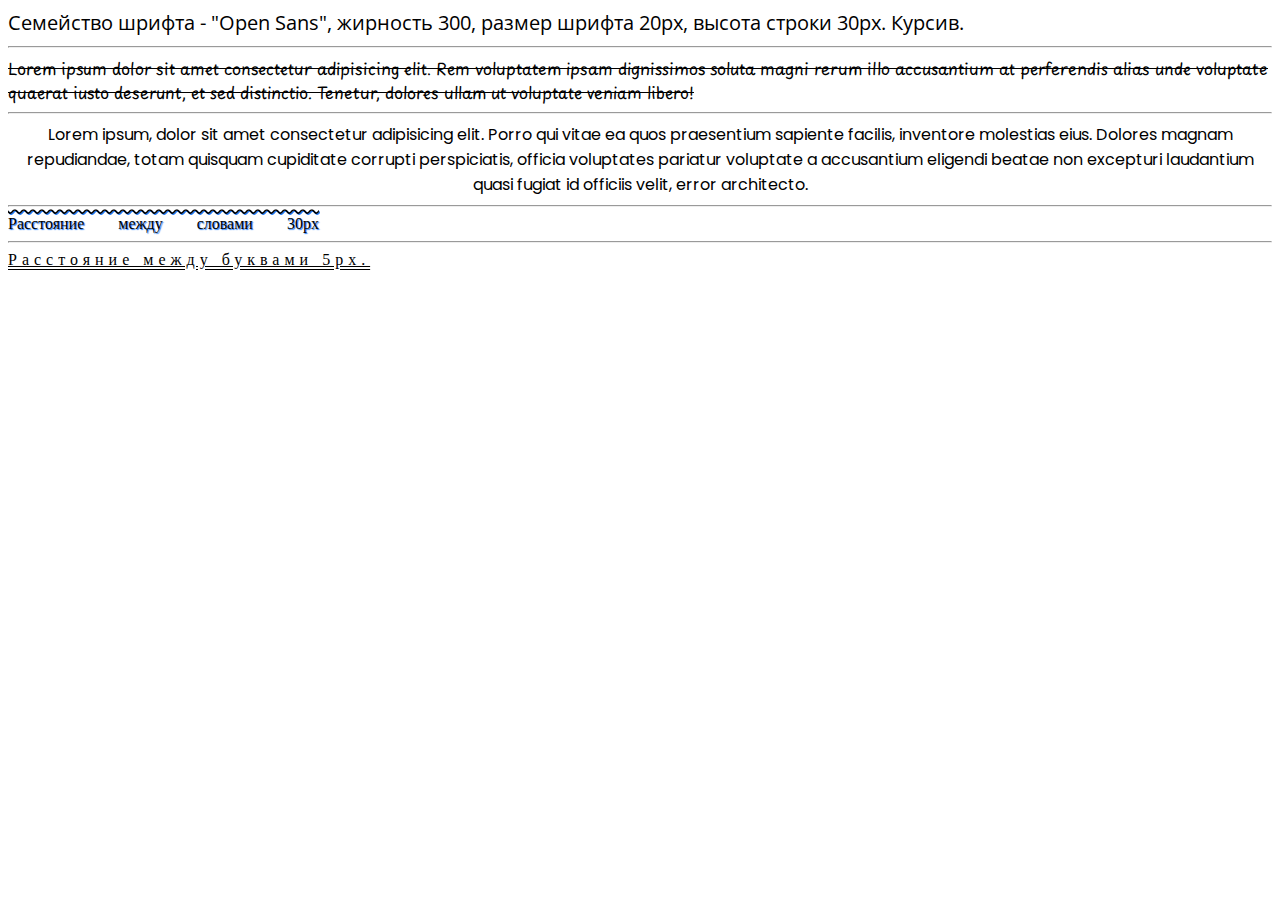
<file: intro-28/index.html>
<!DOCTYPE html>
<html lang="en">

<head>
  <meta charset="UTF-8">
  <meta name="viewport" content="width=device-width, initial-scale=1.0">
  <title>Шрифты</title>
  <link rel="preconnect" href="https://fonts.googleapis.com">
  <link rel="preconnect" href="https://fonts.gstatic.com" crossorigin>
  <link href="https://fonts.googleapis.com/css2?family=Open+Sans:ital,wght@1,300&display=swap" rel="stylesheet">
  <link rel="preconnect" href="https://fonts.googleapis.com">
  <link rel="preconnect" href="https://fonts.gstatic.com" crossorigin>
  <link
    href="https://fonts.googleapis.com/css2?family=Open+Sans:ital,wght@1,300&family=Playpen+Sans:wght@200&display=swap"
    rel="stylesheet">
  <link rel="preconnect" href="https://fonts.googleapis.com">
  <link rel="preconnect" href="https://fonts.gstatic.com" crossorigin>
  <link
    href="https://fonts.googleapis.com/css2?family=Open+Sans:ital,wght@1,300&family=Playpen+Sans:wght@200&family=Poppins:wght@300&family=Sometype+Mono&display=swap"
    rel="stylesheet">

  <link rel="stylesheet" href="css/style.css">

</head>

<body>
  <div class="text1">
    Семейство шрифта - "Open Sans", жирность 300, размер шрифта 20px, высота строки 30px. Курсив.
  </div>
  <hr>
  <div class="text2">
    Lorem ipsum dolor sit amet consectetur adipisicing elit. Rem voluptatem ipsam dignissimos soluta magni rerum illo
    accusantium at perferendis alias unde voluptate quaerat iusto deserunt, et sed distinctio. Tenetur, dolores ullam ut
    voluptate veniam libero!
  </div>
  <hr>
  <div class="text3">
    Lorem ipsum, dolor sit amet consectetur adipisicing elit. Porro qui vitae ea quos praesentium sapiente facilis,
    inventore molestias eius. Dolores magnam repudiandae, totam quisquam cupiditate corrupti perspiciatis, officia
    voluptates pariatur voluptate a accusantium eligendi beatae non excepturi laudantium quasi fugiat id officiis velit,
    error architecto.
  </div>
  <hr>
  <div class="text4">
    Расстояние между словами 30px
  </div>
  <hr>
  <div class="text5">
    Расстояние между буквами 5px.
  </div>
</body>

</html>
</file>
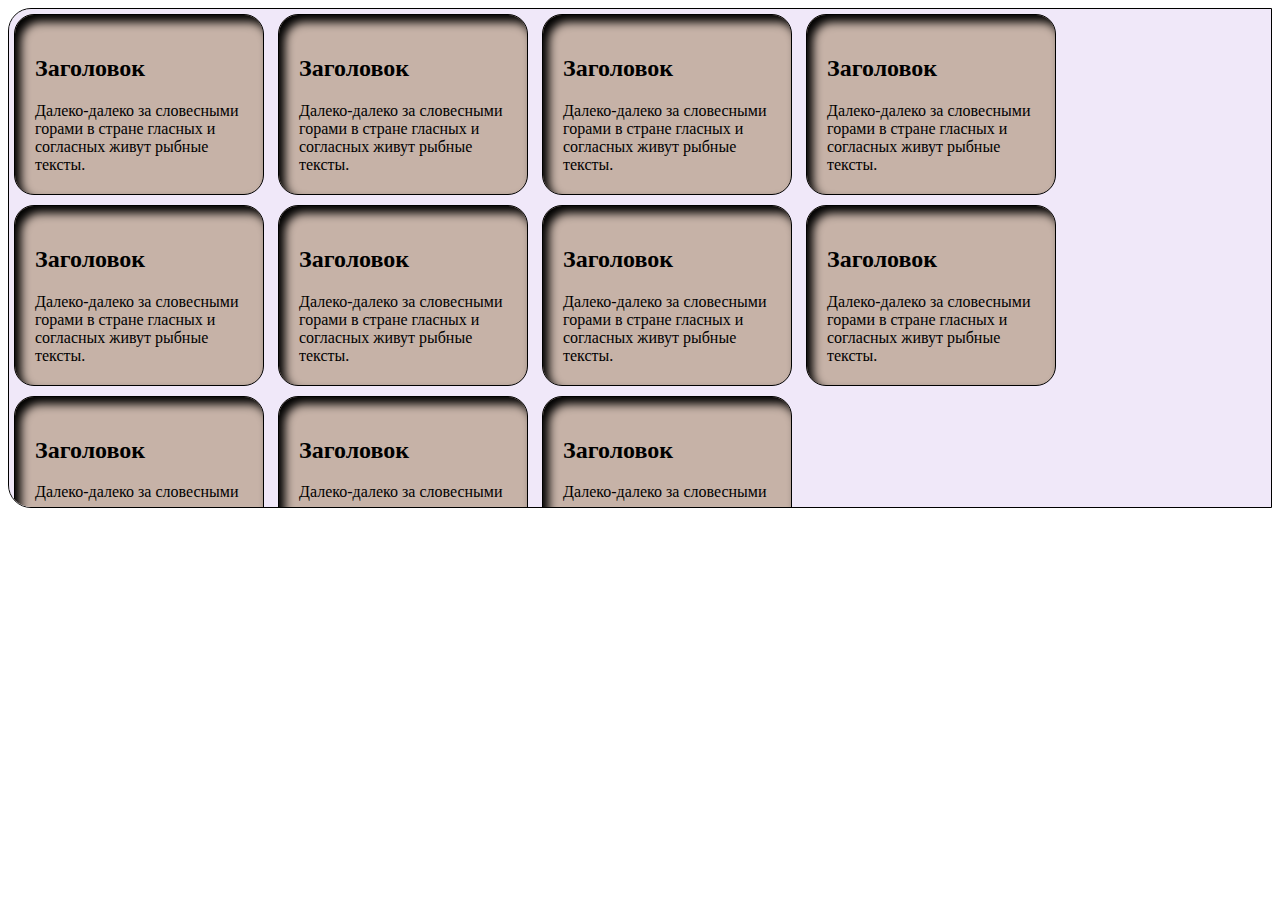
<file: intro-36/index.html>
<!DOCTYPE html>
<html lang="ru">

<head>
  <meta charset="UTF-8">
  <meta name="viewport" content="width=device-width, initial-scale=1.0">
  <title>Задание по общим свойства CSS</title>
  <link rel="stylesheet" href="css/style.css">

</head>

<body>
  <div class="main">
    <div class="text"><h2>Заголовок</h2>Далеко-далеко за словесными горами в стране гласных и согласных живут рыбные тексты.</div>
    <div class="text"><h2>Заголовок</h2>Далеко-далеко за словесными горами в стране гласных и согласных живут рыбные тексты.</div>
    <div class="text"><h2>Заголовок</h2>Далеко-далеко за словесными горами в стране гласных и согласных живут рыбные тексты.</div>
    <div class="text"><h2>Заголовок</h2>Далеко-далеко за словесными горами в стране гласных и согласных живут рыбные тексты.</div>
    <div class="text"><h2>Заголовок</h2>Далеко-далеко за словесными горами в стране гласных и согласных живут рыбные тексты.</div>
    <div class="text"><h2>Заголовок</h2>Далеко-далеко за словесными горами в стране гласных и согласных живут рыбные тексты.</div>
    <div class="text"><h2>Заголовок</h2>Далеко-далеко за словесными горами в стране гласных и согласных живут рыбные тексты.</div>
    <div class="text"><h2>Заголовок</h2>Далеко-далеко за словесными горами в стране гласных и согласных живут рыбные тексты.</div>
    <div class="text"><h2>Заголовок</h2>Далеко-далеко за словесными горами в стране гласных и согласных живут рыбные тексты.</div>
    <div class="text"><h2>Заголовок</h2>Далеко-далеко за словесными горами в стране гласных и согласных живут рыбные тексты.</div>
    <div class="text"><h2>Заголовок</h2>Далеко-далеко за словесными горами в стране гласных и согласных живут рыбные тексты.</div>
  </div>
</body>

</html>
</file>
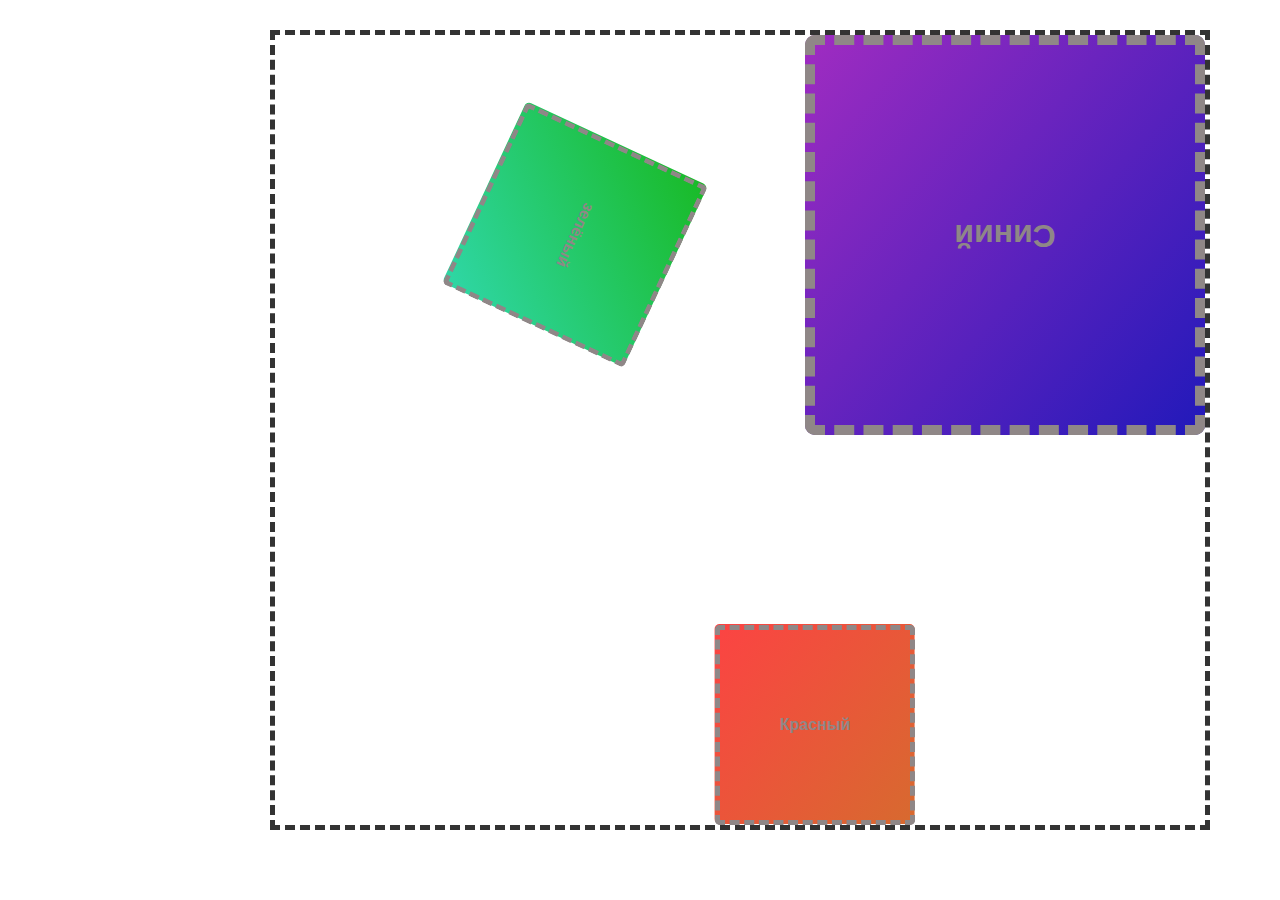
<file: intro-55/index.html>
<!DOCTYPE html>
<html lang="en">

<head>
    <meta charset="UTF-8">
    <meta http-equiv="X-UA-Compatible" content="IE=edge">
    <meta name="viewport" content="width=device-width, initial-scale=1.0">
    <title>TRANSFORM</title>
    <link href="css/reset.css" rel="stylesheet">
    <link href="css/style.css" rel="stylesheet">
</head>

<body>
    <div class="wrapper">
        <div class="quads">
            <div class="quads__quad quads__quad--red"></div>
            <div class="quads__quad quads__quad--green"></div>
            <div class="quads__quad quads__quad--blue"></div>
        </div>
        <div class="area">
            <div class="area__place area__place--for-red">Красный</div>
            <div class="area__place area__place--for-green">зелёный</div>
            <div class="area__place area__place--for-blue">Синий</div>
        </div>
    </div>
</body>

</html>
</file>
<file: intro-28/css/style.css>
.text1 {
  font-family: 'Open Sans', "Arial", sans-serif;
  font-size: 20px;
  line-height: 30px;
}

.text2 {
  font-family: 'Open Sans', "Arial", sans-serif;
  font-family: 'Playpen Sans', cursive;
  text-decoration: line-through;
}

.text3 {
  font-family: 'Open Sans', "Arial", sans-serif;
  font-family: 'Playpen Sans', cursive;
  font-family: 'Poppins', sans-serif;
  text-align: center;
}

.text4 {
  text-decoration: overline wavy;
  word-spacing: 30px;
  /* text-shadow: 10 10 5 #139100; */
  text-shadow: 1px 1px 1px #1976f9;
}

.text5 {
  text-decoration: underline double;
  letter-spacing: 5px
}
</file>
<file: intro-36/css/style.css>
* {
  box-sizing: border-box;
}
.main {
  background: #dac6ef67;
  max-height: 500px;  
  border: 1px solid #000000;
  border-radius: 23px 0 0 23px;
  overflow: auto;
}
.text {
  background: #c6b2a7;
  max-width: 250px;
  max-height: 200px;
  display: inline-block;
  margin: 5px;
  padding: 20px;
  border: 1px solid #000000;
  border-radius: 20px;
  box-shadow: inset 6px 7px 10px black;

}
</file>
<file: intro-55/css/style.css>
.wrapper {
    padding: 30px;
    max-width: 1200px;
    margin: 0 auto;
    display: flex;
}

.quads {
    flex: 0 0 auto;
    display: flex;
    flex-direction: column;
}

.quads__quad {
    width: 200px;
    height: 200px;
    background: #757272;
    border-radius: 5px;
}

.quads__quad--red {
    background: linear-gradient(130deg, rgb(252, 67, 67), rgb(215, 106, 47));
}
.quads__quad--green {
    background: linear-gradient(130deg, rgb(25, 186, 38), rgb(47, 215, 167));
}
.quads__quad--blue {
    background: linear-gradient(130deg, rgb(33, 25, 186), rgb(160, 44, 193));
}

.area {
    flex: 1 0 auto;
    border: 5px dashed #333;
    height: 800px;
}

.area__place {
    display: flex;
    align-items: center;
    justify-content: center;
    font-family: sans-serif;
    font-weight: 900;
    width: 200px;
    height: 200px;
    pointer-events: none;
    border-radius: 5px;
    border: 5px dashed #8f8787;
    color: #8f8787;
}

/* ================== Выполнение дз ниже =================== */

.quads__quad--red {
    transform: translate(322.3%, 297%);

}

.quads__quad--green {
    transform: translate(405px, -96px) rotate(115deg);
    
}

.quads__quad--blue {
    transform: translate(835px, -295px) rotate(180deg) scale(2);

}
</file>
